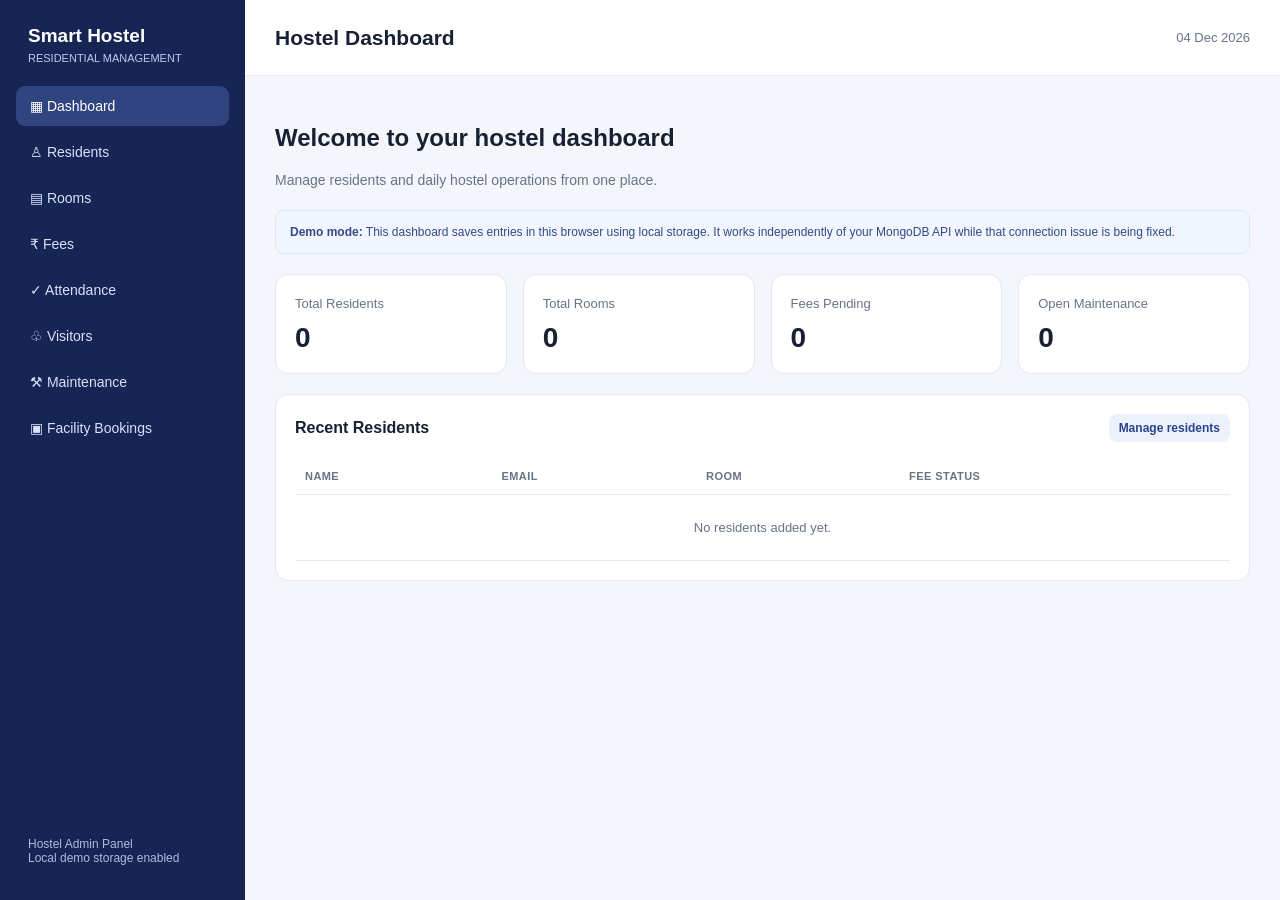
<file: index.html>
<!DOCTYPE html>
<html lang="en">
<head>
<meta charset="UTF-8">
<meta name="viewport" content="width=device-width, initial-scale=1.0">
<title>Smart Hostel Management</title>
<style>
:root{--navy:#172554;--blue:#3157c8;--bg:#f4f6fb;--text:#182033;--muted:#697386;--line:#e5e9f2;--white:#fff;--green:#16845b;--red:#c24141;--amber:#a76512}
*{box-sizing:border-box}body{margin:0;font-family:Inter,Segoe UI,Arial,sans-serif;background:var(--bg);color:var(--text)}
.layout{display:grid;grid-template-columns:245px 1fr;min-height:100vh}.sidebar{background:var(--navy);color:white;padding:25px 16px;display:flex;flex-direction:column;gap:22px}.brand{font-size:19px;font-weight:750;padding:0 12px}.brand small{display:block;font-size:11px;font-weight:400;color:#bdc9ed;margin-top:5px}.nav{display:grid;gap:6px}.nav button{border:0;background:transparent;color:#d9e1fa;text-align:left;padding:12px 14px;border-radius:9px;font-size:14px;cursor:pointer}.nav button:hover,.nav button.active{background:#30447f;color:white}.sidebar-foot{margin-top:auto;color:#aebbe0;font-size:12px;padding:10px 12px}
main{min-width:0}.topbar{height:76px;background:white;border-bottom:1px solid var(--line);display:flex;align-items:center;justify-content:space-between;padding:0 30px}.topbar h1{font-size:21px;margin:0}.date{color:var(--muted);font-size:13px}.content{padding:28px 30px;max-width:1500px;margin:auto}.page{display:none}.page.active{display:block}.welcome{margin:0 0 22px}.welcome p{color:var(--muted);margin:7px 0 0;font-size:14px}
.stats{display:grid;grid-template-columns:repeat(4,minmax(0,1fr));gap:16px;margin:20px 0}.stat,.panel{background:white;border:1px solid var(--line);border-radius:13px;padding:19px}.stat span{font-size:13px;color:var(--muted)}.stat strong{display:block;font-size:28px;margin-top:10px}.panel{margin-bottom:18px}.panel-head{display:flex;align-items:center;justify-content:space-between;gap:12px;margin-bottom:16px}.panel h2{font-size:16px;margin:0}.muted{color:var(--muted);font-size:13px}
.grid2{display:grid;grid-template-columns:1fr 1fr;gap:18px}.form-grid{display:grid;grid-template-columns:repeat(2,minmax(0,1fr));gap:13px}.field{display:grid;gap:6px}.field.full{grid-column:1/-1}label{font-size:12px;color:#4d586e;font-weight:650}input,select,textarea{width:100%;padding:11px 12px;border:1px solid #dce2ed;border-radius:8px;font:inherit;font-size:13px;background:white;color:var(--text)}input:focus,select:focus,textarea:focus{outline:2px solid #dbe5ff;border-color:var(--blue)}.actions{display:flex;gap:8px;flex-wrap:wrap;margin-top:15px}.btn{border:0;border-radius:8px;padding:10px 14px;font-size:13px;font-weight:650;cursor:pointer;background:var(--blue);color:white}.btn.secondary{background:#edf1fb;color:#29448e}.btn.danger{background:#fff0f0;color:var(--red)}.btn.small{padding:7px 10px;font-size:12px}
.table-wrap{overflow:auto}table{width:100%;border-collapse:collapse;min-width:650px}th,td{text-align:left;padding:12px 10px;border-bottom:1px solid var(--line);font-size:13px}th{font-size:11px;text-transform:uppercase;letter-spacing:.04em;color:var(--muted);font-weight:700}td{vertical-align:middle}.pill{display:inline-block;padding:4px 8px;border-radius:30px;font-size:11px;font-weight:700;background:#eaf7f0;color:var(--green)}.pill.pending{background:#fff5e7;color:var(--amber)}.pill.out{background:#fff0f0;color:var(--red)}.empty{text-align:center;color:var(--muted);padding:25px}.search{max-width:260px}.toast{position:fixed;right:22px;bottom:22px;background:#172554;color:white;padding:13px 18px;border-radius:9px;box-shadow:0 8px 30px #15244b30;display:none;z-index:10}.toast.show{display:block}.hint{background:#f0f5ff;border:1px solid #dce7ff;color:#344b83;padding:12px 14px;border-radius:9px;font-size:12px;line-height:1.5;margin-bottom:18px}
@media(max-width:900px){.layout{grid-template-columns:1fr}.sidebar{padding:14px;gap:12px}.nav{grid-template-columns:repeat(3,1fr)}.nav button{font-size:12px;padding:10px}.sidebar-foot{display:none}.stats{grid-template-columns:repeat(2,1fr)}.content{padding:20px 15px}.topbar{padding:0 16px}}
@media(max-width:560px){.grid2{grid-template-columns:1fr}.form-grid{grid-template-columns:1fr}.field.full{grid-column:auto}.nav{grid-template-columns:repeat(2,1fr)}.topbar h1{font-size:17px}}
</style>
</head>
<body>
<div class="layout">
<aside class="sidebar">
  <div class="brand">Smart Hostel <small>RESIDENTIAL MANAGEMENT</small></div>
  <nav class="nav">
    <button class="active" data-page="dashboard">▦ Dashboard</button>
    <button data-page="residents">♙ Residents</button>
    <button data-page="rooms">▤ Rooms</button>
    <button data-page="fees">₹ Fees</button>
    <button data-page="attendance">✓ Attendance</button>
    <button data-page="visitors">♧ Visitors</button>
    <button data-page="maintenance">⚒ Maintenance</button>
    <button data-page="bookings">▣ Facility Bookings</button>
  </nav>
  <div class="sidebar-foot">Hostel Admin Panel<br>Local demo storage enabled</div>
</aside>
<main>
<header class="topbar"><h1 id="pageTitle">Hostel Dashboard</h1><div class="date" id="today"></div></header>
<div class="content">
<section class="page active" id="dashboard">
  <div class="welcome"><h2>Welcome to your hostel dashboard</h2><p>Manage residents and daily hostel operations from one place.</p></div>
  <div class="hint"><b>Demo mode:</b> This dashboard saves entries in this browser using local storage. It works independently of your MongoDB API while that connection issue is being fixed.</div>
  <div class="stats">
    <div class="stat"><span>Total Residents</span><strong id="statResidents">0</strong></div>
    <div class="stat"><span>Total Rooms</span><strong id="statRooms">0</strong></div>
    <div class="stat"><span>Fees Pending</span><strong id="statPending">0</strong></div>
    <div class="stat"><span>Open Maintenance</span><strong id="statMaintenance">0</strong></div>
  </div>
  <div class="panel"><div class="panel-head"><h2>Recent Residents</h2><button class="btn secondary small" onclick="showPage('residents')">Manage residents</button></div><div class="table-wrap"><table><thead><tr><th>Name</th><th>Email</th><th>Room</th><th>Fee status</th></tr></thead><tbody id="recentRows"></tbody></table></div></div>
</section>
<section class="page" id="residents">
  <div class="panel"><div class="panel-head"><h2 id="residentFormTitle">Add Resident</h2><span class="muted">Resident records</span></div>
  <form id="residentForm"><input type="hidden" id="residentId"><div class="form-grid">
    <div class="field"><label for="rName">Full name</label><input id="rName" required placeholder="Enter resident name"></div>
    <div class="field"><label for="rRoll">Roll number</label><input id="rRoll" required placeholder="Enter roll number"></div>
    <div class="field"><label for="rEmail">Email</label><input id="rEmail" type="email" required placeholder="name@example.com"></div>
    <div class="field"><label for="rPhone">Phone</label><input id="rPhone" required placeholder="10-digit phone number"></div>
    <div class="field"><label for="rRoom">Room number</label><input id="rRoom" placeholder="e.g. 101"></div>
    <div class="field"><label for="rCourse">Course</label><input id="rCourse" required placeholder="e.g. B.Tech"></div>
    <div class="field"><label for="rFee">Fee status</label><select id="rFee"><option>Pending</option><option>Paid</option></select></div>
  </div><div class="actions"><button class="btn" type="submit">Save Resident</button><button class="btn secondary" type="button" onclick="resetResidentForm()">Clear</button></div></form></div>
  <div class="panel"><div class="panel-head"><h2>Resident Records</h2><input class="search" id="residentSearch" placeholder="Search residents..."></div><div class="table-wrap"><table><thead><tr><th>Name</th><th>Roll no.</th><th>Email</th><th>Phone</th><th>Room</th><th>Course</th><th>Fee</th><th>Actions</th></tr></thead><tbody id="residentRows"></tbody></table></div></div>
</section>
<section class="page" id="rooms">
  <div class="panel"><div class="panel-head"><h2>Add Room</h2></div><form id="roomForm"><div class="form-grid"><div class="field"><label>Room number</label><input id="roomNumber" required></div><div class="field"><label>Capacity</label><input id="roomCapacity" type="number" min="1" value="2" required></div><div class="field"><label>Room type</label><select id="roomType"><option>Standard</option><option>AC</option><option>Non-AC</option></select></div></div><div class="actions"><button class="btn">Save Room</button></div></form></div>
  <div class="panel"><h2>Room Records</h2><div class="table-wrap"><table><thead><tr><th>Room</th><th>Capacity</th><th>Type</th><th>Actions</th></tr></thead><tbody id="roomRows"></tbody></table></div></div>
</section>
<section class="page" id="fees">
  <div class="panel"><h2>Fee Management</h2><p class="muted">Update a resident's fee status from the resident form, or use the action below.</p><div class="table-wrap"><table><thead><tr><th>Resident</th><th>Room</th><th>Fee status</th><th>Action</th></tr></thead><tbody id="feeRows"></tbody></table></div></div>
</section>
<section class="page" id="attendance">
  <div class="panel"><h2>Mark Attendance</h2><form id="attendanceForm"><div class="form-grid"><div class="field"><label>Resident</label><select id="attendanceResident" required></select></div><div class="field"><label>Status</label><select id="attendanceStatus"><option>Present</option><option>Absent</option><option>Leave</option></select></div></div><div class="actions"><button class="btn">Save Attendance</button></div></form></div>
  <div class="panel"><h2>Attendance Records</h2><div class="table-wrap"><table><thead><tr><th>Date</th><th>Resident</th><th>Status</th></tr></thead><tbody id="attendanceRows"></tbody></table></div></div>
</section>
<section class="page" id="visitors">
  <div class="panel"><h2>Register Visitor</h2><form id="visitorForm"><div class="form-grid"><div class="field"><label>Visitor name</label><input id="visitorName" required></div><div class="field"><label>Visiting resident</label><select id="visitorResident" required></select></div><div class="field"><label>Phone</label><input id="visitorPhone" required></div><div class="field"><label>Visit purpose</label><input id="visitorPurpose" required></div></div><div class="actions"><button class="btn">Register Visitor</button></div></form></div>
  <div class="panel"><h2>Visitor Records</h2><div class="table-wrap"><table><thead><tr><th>Date</th><th>Visitor</th><th>Resident</th><th>Phone</th><th>Purpose</th></tr></thead><tbody id="visitorRows"></tbody></table></div></div>
</section>
<section class="page" id="maintenance">
  <div class="panel"><h2>Submit Maintenance Request</h2><form id="maintenanceForm"><div class="form-grid"><div class="field"><label>Room number</label><input id="maintenanceRoom" required></div><div class="field"><label>Issue</label><input id="maintenanceIssue" required placeholder="e.g. Fan not working"></div><div class="field full"><label>Description</label><textarea id="maintenanceDescription" rows="3"></textarea></div></div><div class="actions"><button class="btn">Submit Request</button></div></form></div>
  <div class="panel"><h2>Maintenance Records</h2><div class="table-wrap"><table><thead><tr><th>Date</th><th>Room</th><th>Issue</th><th>Description</th><th>Status</th><th>Action</th></tr></thead><tbody id="maintenanceRows"></tbody></table></div></div>
</section>
<section class="page" id="bookings">
  <div class="panel"><h2>Book a Facility</h2><form id="bookingForm"><div class="form-grid"><div class="field"><label>Resident</label><select id="bookingResident" required></select></div><div class="field"><label>Facility</label><select id="bookingFacility"><option>Study Room</option><option>Sports Area</option><option>Common Hall</option><option>Gym</option></select></div><div class="field"><label>Date</label><input id="bookingDate" type="date" required></div><div class="field"><label>Time</label><input id="bookingTime" type="time" required></div></div><div class="actions"><button class="btn">Create Booking</button></div></form></div>
  <div class="panel"><h2>Facility Bookings</h2><div class="table-wrap"><table><thead><tr><th>Resident</th><th>Facility</th><th>Date</th><th>Time</th><th>Action</th></tr></thead><tbody id="bookingRows"></tbody></table></div></div>
</section>
</div></main></div><div class="toast" id="toast"></div>
<script>
const keys={residents:"shm_residents",rooms:"shm_rooms",attendance:"shm_attendance",visitors:"shm_visitors",maintenance:"shm_maintenance",bookings:"shm_bookings"};
const get=k=>JSON.parse(localStorage.getItem(keys[k])||"[]"),save=(k,v)=>localStorage.setItem(keys[k],JSON.stringify(v));
const $=id=>document.getElementById(id);
const esc=s=>String(s??"").replace(/[&<>"']/g,c=>({"&":"&amp;","<":"&lt;",">":"&gt;",'"':"&quot;","'":"&#39;"}[c]));
function toast(msg){$("toast").textContent=msg;$("toast").classList.add("show");setTimeout(()=>$("toast").classList.remove("show"),2400)}
const pageNames={dashboard:"Hostel Dashboard",residents:"Resident Management",rooms:"Room Management",fees:"Fee Management",attendance:"Attendance Management",visitors:"Visitor Management",maintenance:"Maintenance Requests",bookings:"Facility Bookings"};
function showPage(id){document.querySelectorAll(".page").forEach(p=>p.classList.toggle("active",p.id===id));document.querySelectorAll("[data-page]").forEach(b=>b.classList.toggle("active",b.dataset.page===id));$("pageTitle").textContent=pageNames[id]||"Hostel Dashboard";renderAll()}
document.querySelectorAll("[data-page]").forEach(b=>b.addEventListener("click",()=>showPage(b.dataset.page)));
$("today").textContent=new Date().toLocaleDateString("en-IN",{day:"2-digit",month:"short",year:"numeric"});
function resetResidentForm(){$("residentForm").reset();$("residentId").value="";$("residentFormTitle").textContent="Add Resident"}
$("residentForm").addEventListener("submit",e=>{e.preventDefault();let a=get("residents"),id=$("residentId").value;let item={id:id||crypto.randomUUID(),name:$("rName").value.trim(),roll:$("rRoll").value.trim(),email:$("rEmail").value.trim(),phone:$("rPhone").value.trim(),room:$("rRoom").value.trim(),course:$("rCourse").value.trim(),fee:$("rFee").value};if(id){a=a.map(x=>x.id===id?item:x);toast("Resident updated")}else{a.push(item);toast("Resident saved on this device")}save("residents",a);resetResidentForm();renderAll()});
function editResident(id){let x=get("residents").find(x=>x.id===id);if(!x)return;$("residentId").value=x.id;$("rName").value=x.name;$("rRoll").value=x.roll;$("rEmail").value=x.email;$("rPhone").value=x.phone;$("rRoom").value=x.room;$("rCourse").value=x.course;$("rFee").value=x.fee;$("residentFormTitle").textContent="Update Resident";showPage("residents");window.scrollTo(0,0)}
function deleteResident(id){if(!confirm("Delete this resident?"))return;save("residents",get("residents").filter(x=>x.id!==id));renderAll();toast("Resident deleted")}
$("residentSearch").addEventListener("input",renderResidents);
function renderResidents(){let q=$("residentSearch").value.toLowerCase(),a=get("residents").filter(x=>[x.name,x.roll,x.email,x.phone,x.room,x.course].join(" ").toLowerCase().includes(q));$("residentRows").innerHTML=a.length?a.map(x=>`<tr><td>${esc(x.name)}</td><td>${esc(x.roll)}</td><td>${esc(x.email)}</td><td>${esc(x.phone)}</td><td>${esc(x.room||"—")}</td><td>${esc(x.course)}</td><td><span class="pill ${x.fee==="Pending"?"pending":""}">${esc(x.fee)}</span></td><td><button class="btn secondary small" onclick="editResident('${x.id}')">Edit</button> <button class="btn danger small" onclick="deleteResident('${x.id}')">Delete</button></td></tr>`).join(""):`<tr><td colspan="8" class="empty">No residents added yet.</td></tr>`}
$("roomForm").addEventListener("submit",e=>{e.preventDefault();let a=get("rooms"),n=$("roomNumber").value.trim();if(a.some(x=>x.number===n)){toast("Room already exists");return}a.push({id:crypto.randomUUID(),number:n,capacity:$("roomCapacity").value,type:$("roomType").value});save("rooms",a);e.target.reset();renderAll();toast("Room saved")});
function deleteRoom(id){save("rooms",get("rooms").filter(x=>x.id!==id));renderAll();toast("Room deleted")}
function renderRooms(){$("roomRows").innerHTML=get("rooms").map(x=>`<tr><td>${esc(x.number)}</td><td>${esc(x.capacity)}</td><td>${esc(x.type)}</td><td><button class="btn danger small" onclick="deleteRoom('${x.id}')">Delete</button></td></tr>`).join("")||`<tr><td colspan="4" class="empty">No rooms added yet.</td></tr>`}
function renderFees(){let a=get("residents");$("feeRows").innerHTML=a.map(x=>`<tr><td>${esc(x.name)}</td><td>${esc(x.room||"—")}</td><td><span class="pill ${x.fee==="Pending"?"pending":""}">${esc(x.fee)}</span></td><td><button class="btn secondary small" onclick="toggleFee('${x.id}')">Mark ${x.fee==="Paid"?"Pending":"Paid"}</button></td></tr>`).join("")||`<tr><td colspan="4" class="empty">No resident records.</td></tr>`}
function toggleFee(id){save("residents",get("residents").map(x=>x.id===id?{...x,fee:x.fee==="Paid"?"Pending":"Paid"}:x));renderAll();toast("Fee status updated")}
function fillResidentSelects(){let opts=get("residents").map(x=>`<option value="${esc(x.id)}">${esc(x.name)}</option>`).join("");["attendanceResident","visitorResident","bookingResident"].forEach(id=>$(id).innerHTML=opts||'<option value="">Add a resident first</option>')}
$("attendanceForm").addEventListener("submit",e=>{e.preventDefault();let a=get("attendance");a.unshift({id:crypto.randomUUID(),date:new Date().toLocaleDateString("en-IN"),resident:get("residents").find(x=>x.id===$("attendanceResident").value)?.name||"",status:$("attendanceStatus").value});save("attendance",a);renderAll();toast("Attendance saved")});
$("visitorForm").addEventListener("submit",e=>{e.preventDefault();let a=get("visitors");a.unshift({id:crypto.randomUUID(),date:new Date().toLocaleDateString("en-IN"),name:$("visitorName").value,resident:get("residents").find(x=>x.id===$("visitorResident").value)?.name||"",phone:$("visitorPhone").value,purpose:$("visitorPurpose").value});save("visitors",a);e.target.reset();renderAll();toast("Visitor registered")});
$("maintenanceForm").addEventListener("submit",e=>{e.preventDefault();let a=get("maintenance");a.unshift({id:crypto.randomUUID(),date:new Date().toLocaleDateString("en-IN"),room:$("maintenanceRoom").value,issue:$("maintenanceIssue").value,description:$("maintenanceDescription").value,status:"Open"});save("maintenance",a);e.target.reset();renderAll();toast("Maintenance request submitted")});
function closeMaintenance(id){save("maintenance",get("maintenance").map(x=>x.id===id?{...x,status:"Resolved"}:x));renderAll();toast("Request marked resolved")}
$("bookingForm").addEventListener("submit",e=>{e.preventDefault();let a=get("bookings");a.unshift({id:crypto.randomUUID(),resident:get("residents").find(x=>x.id===$("bookingResident").value)?.name||"",facility:$("bookingFacility").value,date:$("bookingDate").value,time:$("bookingTime").value});save("bookings",a);e.target.reset();renderAll();toast("Facility booked")});
function deleteBooking(id){save("bookings",get("bookings").filter(x=>x.id!==id));renderAll();toast("Booking cancelled")}
function renderAll(){let r=get("residents"),m=get("maintenance");$("statResidents").textContent=r.length;$("statRooms").textContent=get("rooms").length;$("statPending").textContent=r.filter(x=>x.fee==="Pending").length;$("statMaintenance").textContent=m.filter(x=>x.status==="Open").length;$("recentRows").innerHTML=r.slice(-5).reverse().map(x=>`<tr><td>${esc(x.name)}</td><td>${esc(x.email)}</td><td>${esc(x.room||"—")}</td><td><span class="pill ${x.fee==="Pending"?"pending":""}">${esc(x.fee)}</span></td></tr>`).join("")||`<tr><td colspan="4" class="empty">No residents added yet.</td></tr>`;renderResidents();renderRooms();renderFees();fillResidentSelects();$("attendanceRows").innerHTML=get("attendance").map(x=>`<tr><td>${esc(x.date)}</td><td>${esc(x.resident)}</td><td>${esc(x.status)}</td></tr>`).join("")||`<tr><td colspan="3" class="empty">No attendance records.</td></tr>`;$("visitorRows").innerHTML=get("visitors").map(x=>`<tr><td>${esc(x.date)}</td><td>${esc(x.name)}</td><td>${esc(x.resident)}</td><td>${esc(x.phone)}</td><td>${esc(x.purpose)}</td></tr>`).join("")||`<tr><td colspan="5" class="empty">No visitors registered.</td></tr>`;$("maintenanceRows").innerHTML=m.map(x=>`<tr><td>${esc(x.date)}</td><td>${esc(x.room)}</td><td>${esc(x.issue)}</td><td>${esc(x.description)}</td><td><span class="pill ${x.status==="Open"?"pending":""}">${esc(x.status)}</span></td><td>${x.status==="Open"?`<button class="btn secondary small" onclick="closeMaintenance('${x.id}')">Resolve</button>`:"—"}</td></tr>`).join("")||`<tr><td colspan="6" class="empty">No requests submitted.</td></tr>`;$("bookingRows").innerHTML=get("bookings").map(x=>`<tr><td>${esc(x.resident)}</td><td>${esc(x.facility)}</td><td>${esc(x.date)}</td><td>${esc(x.time)}</td><td><button class="btn danger small" onclick="deleteBooking('${x.id}')">Cancel</button></td></tr>`).join("")||`<tr><td colspan="5" class="empty">No bookings yet.</td></tr>`}
renderAll();
</script>
</body>
</html>
</file>
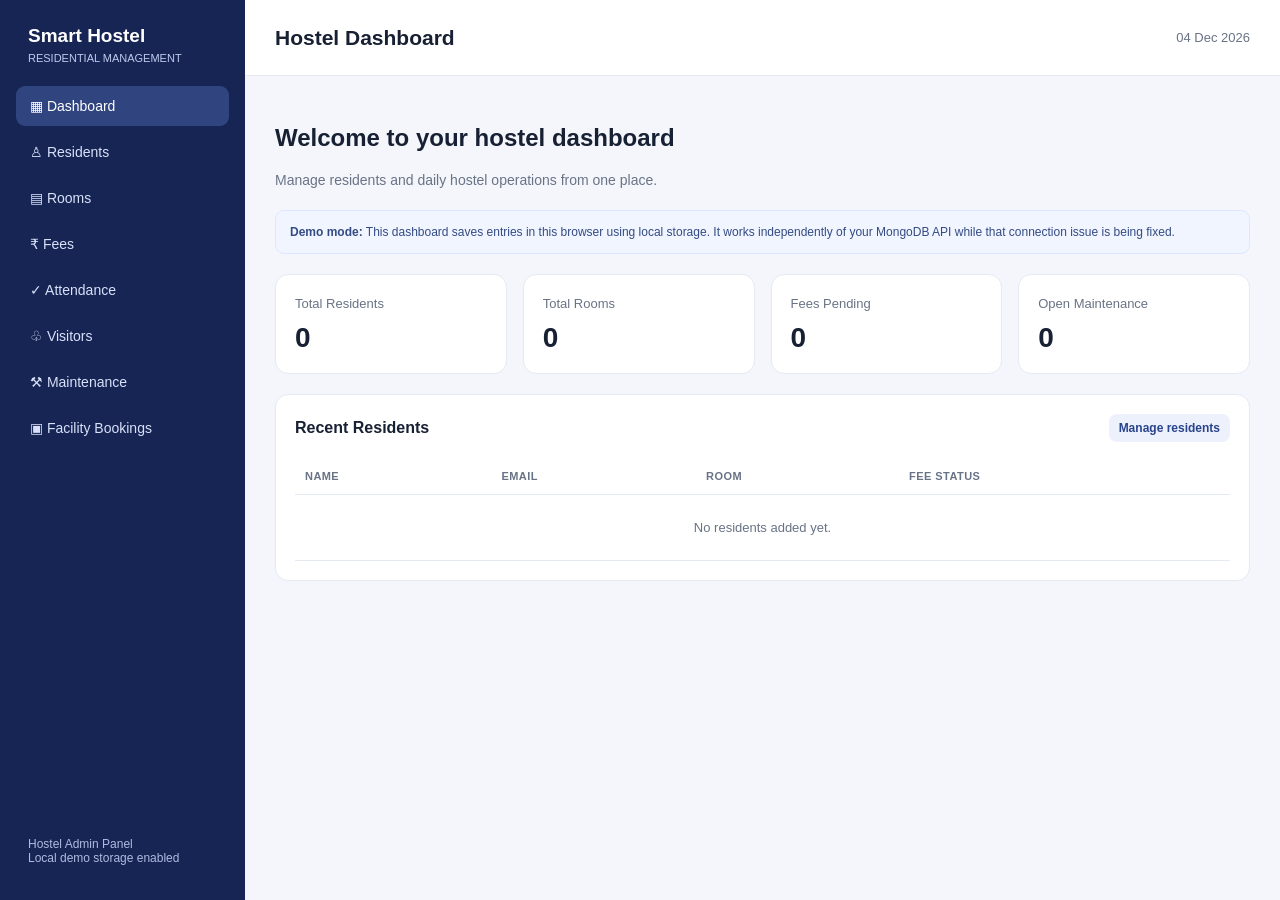
<file: smart_hostel_dashboard.html>
<!DOCTYPE html>
<html lang="en">
<head>
<meta charset="UTF-8">
<meta name="viewport" content="width=device-width, initial-scale=1.0">
<title>Smart Hostel Management</title>
<style>
:root{--navy:#172554;--blue:#3157c8;--bg:#f4f6fb;--text:#182033;--muted:#697386;--line:#e5e9f2;--white:#fff;--green:#16845b;--red:#c24141;--amber:#a76512}
*{box-sizing:border-box}body{margin:0;font-family:Inter,Segoe UI,Arial,sans-serif;background:var(--bg);color:var(--text)}
.layout{display:grid;grid-template-columns:245px 1fr;min-height:100vh}.sidebar{background:var(--navy);color:white;padding:25px 16px;display:flex;flex-direction:column;gap:22px}.brand{font-size:19px;font-weight:750;padding:0 12px}.brand small{display:block;font-size:11px;font-weight:400;color:#bdc9ed;margin-top:5px}.nav{display:grid;gap:6px}.nav button{border:0;background:transparent;color:#d9e1fa;text-align:left;padding:12px 14px;border-radius:9px;font-size:14px;cursor:pointer}.nav button:hover,.nav button.active{background:#30447f;color:white}.sidebar-foot{margin-top:auto;color:#aebbe0;font-size:12px;padding:10px 12px}
main{min-width:0}.topbar{height:76px;background:white;border-bottom:1px solid var(--line);display:flex;align-items:center;justify-content:space-between;padding:0 30px}.topbar h1{font-size:21px;margin:0}.date{color:var(--muted);font-size:13px}.content{padding:28px 30px;max-width:1500px;margin:auto}.page{display:none}.page.active{display:block}.welcome{margin:0 0 22px}.welcome p{color:var(--muted);margin:7px 0 0;font-size:14px}
.stats{display:grid;grid-template-columns:repeat(4,minmax(0,1fr));gap:16px;margin:20px 0}.stat,.panel{background:white;border:1px solid var(--line);border-radius:13px;padding:19px}.stat span{font-size:13px;color:var(--muted)}.stat strong{display:block;font-size:28px;margin-top:10px}.panel{margin-bottom:18px}.panel-head{display:flex;align-items:center;justify-content:space-between;gap:12px;margin-bottom:16px}.panel h2{font-size:16px;margin:0}.muted{color:var(--muted);font-size:13px}
.grid2{display:grid;grid-template-columns:1fr 1fr;gap:18px}.form-grid{display:grid;grid-template-columns:repeat(2,minmax(0,1fr));gap:13px}.field{display:grid;gap:6px}.field.full{grid-column:1/-1}label{font-size:12px;color:#4d586e;font-weight:650}input,select,textarea{width:100%;padding:11px 12px;border:1px solid #dce2ed;border-radius:8px;font:inherit;font-size:13px;background:white;color:var(--text)}input:focus,select:focus,textarea:focus{outline:2px solid #dbe5ff;border-color:var(--blue)}.actions{display:flex;gap:8px;flex-wrap:wrap;margin-top:15px}.btn{border:0;border-radius:8px;padding:10px 14px;font-size:13px;font-weight:650;cursor:pointer;background:var(--blue);color:white}.btn.secondary{background:#edf1fb;color:#29448e}.btn.danger{background:#fff0f0;color:var(--red)}.btn.small{padding:7px 10px;font-size:12px}
.table-wrap{overflow:auto}table{width:100%;border-collapse:collapse;min-width:650px}th,td{text-align:left;padding:12px 10px;border-bottom:1px solid var(--line);font-size:13px}th{font-size:11px;text-transform:uppercase;letter-spacing:.04em;color:var(--muted);font-weight:700}td{vertical-align:middle}.pill{display:inline-block;padding:4px 8px;border-radius:30px;font-size:11px;font-weight:700;background:#eaf7f0;color:var(--green)}.pill.pending{background:#fff5e7;color:var(--amber)}.pill.out{background:#fff0f0;color:var(--red)}.empty{text-align:center;color:var(--muted);padding:25px}.search{max-width:260px}.toast{position:fixed;right:22px;bottom:22px;background:#172554;color:white;padding:13px 18px;border-radius:9px;box-shadow:0 8px 30px #15244b30;display:none;z-index:10}.toast.show{display:block}.hint{background:#f0f5ff;border:1px solid #dce7ff;color:#344b83;padding:12px 14px;border-radius:9px;font-size:12px;line-height:1.5;margin-bottom:18px}
@media(max-width:900px){.layout{grid-template-columns:1fr}.sidebar{padding:14px;gap:12px}.nav{grid-template-columns:repeat(3,1fr)}.nav button{font-size:12px;padding:10px}.sidebar-foot{display:none}.stats{grid-template-columns:repeat(2,1fr)}.content{padding:20px 15px}.topbar{padding:0 16px}}
@media(max-width:560px){.grid2{grid-template-columns:1fr}.form-grid{grid-template-columns:1fr}.field.full{grid-column:auto}.nav{grid-template-columns:repeat(2,1fr)}.topbar h1{font-size:17px}}
</style>
</head>
<body>
<div class="layout">
<aside class="sidebar">
  <div class="brand">Smart Hostel <small>RESIDENTIAL MANAGEMENT</small></div>
  <nav class="nav">
    <button class="active" data-page="dashboard">▦ Dashboard</button>
    <button data-page="residents">♙ Residents</button>
    <button data-page="rooms">▤ Rooms</button>
    <button data-page="fees">₹ Fees</button>
    <button data-page="attendance">✓ Attendance</button>
    <button data-page="visitors">♧ Visitors</button>
    <button data-page="maintenance">⚒ Maintenance</button>
    <button data-page="bookings">▣ Facility Bookings</button>
  </nav>
  <div class="sidebar-foot">Hostel Admin Panel<br>Local demo storage enabled</div>
</aside>
<main>
<header class="topbar"><h1 id="pageTitle">Hostel Dashboard</h1><div class="date" id="today"></div></header>
<div class="content">
<section class="page active" id="dashboard">
  <div class="welcome"><h2>Welcome to your hostel dashboard</h2><p>Manage residents and daily hostel operations from one place.</p></div>
  <div class="hint"><b>Demo mode:</b> This dashboard saves entries in this browser using local storage. It works independently of your MongoDB API while that connection issue is being fixed.</div>
  <div class="stats">
    <div class="stat"><span>Total Residents</span><strong id="statResidents">0</strong></div>
    <div class="stat"><span>Total Rooms</span><strong id="statRooms">0</strong></div>
    <div class="stat"><span>Fees Pending</span><strong id="statPending">0</strong></div>
    <div class="stat"><span>Open Maintenance</span><strong id="statMaintenance">0</strong></div>
  </div>
  <div class="panel"><div class="panel-head"><h2>Recent Residents</h2><button class="btn secondary small" onclick="showPage('residents')">Manage residents</button></div><div class="table-wrap"><table><thead><tr><th>Name</th><th>Email</th><th>Room</th><th>Fee status</th></tr></thead><tbody id="recentRows"></tbody></table></div></div>
</section>
<section class="page" id="residents">
  <div class="panel"><div class="panel-head"><h2 id="residentFormTitle">Add Resident</h2><span class="muted">Resident records</span></div>
  <form id="residentForm"><input type="hidden" id="residentId"><div class="form-grid">
    <div class="field"><label for="rName">Full name</label><input id="rName" required placeholder="Enter resident name"></div>
    <div class="field"><label for="rRoll">Roll number</label><input id="rRoll" required placeholder="Enter roll number"></div>
    <div class="field"><label for="rEmail">Email</label><input id="rEmail" type="email" required placeholder="name@example.com"></div>
    <div class="field"><label for="rPhone">Phone</label><input id="rPhone" required placeholder="10-digit phone number"></div>
    <div class="field"><label for="rRoom">Room number</label><input id="rRoom" placeholder="e.g. 101"></div>
    <div class="field"><label for="rCourse">Course</label><input id="rCourse" required placeholder="e.g. B.Tech"></div>
    <div class="field"><label for="rFee">Fee status</label><select id="rFee"><option>Pending</option><option>Paid</option></select></div>
  </div><div class="actions"><button class="btn" type="submit">Save Resident</button><button class="btn secondary" type="button" onclick="resetResidentForm()">Clear</button></div></form></div>
  <div class="panel"><div class="panel-head"><h2>Resident Records</h2><input class="search" id="residentSearch" placeholder="Search residents..."></div><div class="table-wrap"><table><thead><tr><th>Name</th><th>Roll no.</th><th>Email</th><th>Phone</th><th>Room</th><th>Course</th><th>Fee</th><th>Actions</th></tr></thead><tbody id="residentRows"></tbody></table></div></div>
</section>
<section class="page" id="rooms">
  <div class="panel"><div class="panel-head"><h2>Add Room</h2></div><form id="roomForm"><div class="form-grid"><div class="field"><label>Room number</label><input id="roomNumber" required></div><div class="field"><label>Capacity</label><input id="roomCapacity" type="number" min="1" value="2" required></div><div class="field"><label>Room type</label><select id="roomType"><option>Standard</option><option>AC</option><option>Non-AC</option></select></div></div><div class="actions"><button class="btn">Save Room</button></div></form></div>
  <div class="panel"><h2>Room Records</h2><div class="table-wrap"><table><thead><tr><th>Room</th><th>Capacity</th><th>Type</th><th>Actions</th></tr></thead><tbody id="roomRows"></tbody></table></div></div>
</section>
<section class="page" id="fees">
  <div class="panel"><h2>Fee Management</h2><p class="muted">Update a resident's fee status from the resident form, or use the action below.</p><div class="table-wrap"><table><thead><tr><th>Resident</th><th>Room</th><th>Fee status</th><th>Action</th></tr></thead><tbody id="feeRows"></tbody></table></div></div>
</section>
<section class="page" id="attendance">
  <div class="panel"><h2>Mark Attendance</h2><form id="attendanceForm"><div class="form-grid"><div class="field"><label>Resident</label><select id="attendanceResident" required></select></div><div class="field"><label>Status</label><select id="attendanceStatus"><option>Present</option><option>Absent</option><option>Leave</option></select></div></div><div class="actions"><button class="btn">Save Attendance</button></div></form></div>
  <div class="panel"><h2>Attendance Records</h2><div class="table-wrap"><table><thead><tr><th>Date</th><th>Resident</th><th>Status</th></tr></thead><tbody id="attendanceRows"></tbody></table></div></div>
</section>
<section class="page" id="visitors">
  <div class="panel"><h2>Register Visitor</h2><form id="visitorForm"><div class="form-grid"><div class="field"><label>Visitor name</label><input id="visitorName" required></div><div class="field"><label>Visiting resident</label><select id="visitorResident" required></select></div><div class="field"><label>Phone</label><input id="visitorPhone" required></div><div class="field"><label>Visit purpose</label><input id="visitorPurpose" required></div></div><div class="actions"><button class="btn">Register Visitor</button></div></form></div>
  <div class="panel"><h2>Visitor Records</h2><div class="table-wrap"><table><thead><tr><th>Date</th><th>Visitor</th><th>Resident</th><th>Phone</th><th>Purpose</th></tr></thead><tbody id="visitorRows"></tbody></table></div></div>
</section>
<section class="page" id="maintenance">
  <div class="panel"><h2>Submit Maintenance Request</h2><form id="maintenanceForm"><div class="form-grid"><div class="field"><label>Room number</label><input id="maintenanceRoom" required></div><div class="field"><label>Issue</label><input id="maintenanceIssue" required placeholder="e.g. Fan not working"></div><div class="field full"><label>Description</label><textarea id="maintenanceDescription" rows="3"></textarea></div></div><div class="actions"><button class="btn">Submit Request</button></div></form></div>
  <div class="panel"><h2>Maintenance Records</h2><div class="table-wrap"><table><thead><tr><th>Date</th><th>Room</th><th>Issue</th><th>Description</th><th>Status</th><th>Action</th></tr></thead><tbody id="maintenanceRows"></tbody></table></div></div>
</section>
<section class="page" id="bookings">
  <div class="panel"><h2>Book a Facility</h2><form id="bookingForm"><div class="form-grid"><div class="field"><label>Resident</label><select id="bookingResident" required></select></div><div class="field"><label>Facility</label><select id="bookingFacility"><option>Study Room</option><option>Sports Area</option><option>Common Hall</option><option>Gym</option></select></div><div class="field"><label>Date</label><input id="bookingDate" type="date" required></div><div class="field"><label>Time</label><input id="bookingTime" type="time" required></div></div><div class="actions"><button class="btn">Create Booking</button></div></form></div>
  <div class="panel"><h2>Facility Bookings</h2><div class="table-wrap"><table><thead><tr><th>Resident</th><th>Facility</th><th>Date</th><th>Time</th><th>Action</th></tr></thead><tbody id="bookingRows"></tbody></table></div></div>
</section>
</div></main></div><div class="toast" id="toast"></div>
<script>
const keys={residents:"shm_residents",rooms:"shm_rooms",attendance:"shm_attendance",visitors:"shm_visitors",maintenance:"shm_maintenance",bookings:"shm_bookings"};
const get=k=>JSON.parse(localStorage.getItem(keys[k])||"[]"),save=(k,v)=>localStorage.setItem(keys[k],JSON.stringify(v));
const $=id=>document.getElementById(id);
const esc=s=>String(s??"").replace(/[&<>"']/g,c=>({"&":"&amp;","<":"&lt;",">":"&gt;",'"':"&quot;","'":"&#39;"}[c]));
function toast(msg){$("toast").textContent=msg;$("toast").classList.add("show");setTimeout(()=>$("toast").classList.remove("show"),2400)}
const pageNames={dashboard:"Hostel Dashboard",residents:"Resident Management",rooms:"Room Management",fees:"Fee Management",attendance:"Attendance Management",visitors:"Visitor Management",maintenance:"Maintenance Requests",bookings:"Facility Bookings"};
function showPage(id){document.querySelectorAll(".page").forEach(p=>p.classList.toggle("active",p.id===id));document.querySelectorAll("[data-page]").forEach(b=>b.classList.toggle("active",b.dataset.page===id));$("pageTitle").textContent=pageNames[id]||"Hostel Dashboard";renderAll()}
document.querySelectorAll("[data-page]").forEach(b=>b.addEventListener("click",()=>showPage(b.dataset.page)));
$("today").textContent=new Date().toLocaleDateString("en-IN",{day:"2-digit",month:"short",year:"numeric"});
function resetResidentForm(){$("residentForm").reset();$("residentId").value="";$("residentFormTitle").textContent="Add Resident"}
$("residentForm").addEventListener("submit",e=>{e.preventDefault();let a=get("residents"),id=$("residentId").value;let item={id:id||crypto.randomUUID(),name:$("rName").value.trim(),roll:$("rRoll").value.trim(),email:$("rEmail").value.trim(),phone:$("rPhone").value.trim(),room:$("rRoom").value.trim(),course:$("rCourse").value.trim(),fee:$("rFee").value};if(id){a=a.map(x=>x.id===id?item:x);toast("Resident updated")}else{a.push(item);toast("Resident saved on this device")}save("residents",a);resetResidentForm();renderAll()});
function editResident(id){let x=get("residents").find(x=>x.id===id);if(!x)return;$("residentId").value=x.id;$("rName").value=x.name;$("rRoll").value=x.roll;$("rEmail").value=x.email;$("rPhone").value=x.phone;$("rRoom").value=x.room;$("rCourse").value=x.course;$("rFee").value=x.fee;$("residentFormTitle").textContent="Update Resident";showPage("residents");window.scrollTo(0,0)}
function deleteResident(id){if(!confirm("Delete this resident?"))return;save("residents",get("residents").filter(x=>x.id!==id));renderAll();toast("Resident deleted")}
$("residentSearch").addEventListener("input",renderResidents);
function renderResidents(){let q=$("residentSearch").value.toLowerCase(),a=get("residents").filter(x=>[x.name,x.roll,x.email,x.phone,x.room,x.course].join(" ").toLowerCase().includes(q));$("residentRows").innerHTML=a.length?a.map(x=>`<tr><td>${esc(x.name)}</td><td>${esc(x.roll)}</td><td>${esc(x.email)}</td><td>${esc(x.phone)}</td><td>${esc(x.room||"—")}</td><td>${esc(x.course)}</td><td><span class="pill ${x.fee==="Pending"?"pending":""}">${esc(x.fee)}</span></td><td><button class="btn secondary small" onclick="editResident('${x.id}')">Edit</button> <button class="btn danger small" onclick="deleteResident('${x.id}')">Delete</button></td></tr>`).join(""):`<tr><td colspan="8" class="empty">No residents added yet.</td></tr>`}
$("roomForm").addEventListener("submit",e=>{e.preventDefault();let a=get("rooms"),n=$("roomNumber").value.trim();if(a.some(x=>x.number===n)){toast("Room already exists");return}a.push({id:crypto.randomUUID(),number:n,capacity:$("roomCapacity").value,type:$("roomType").value});save("rooms",a);e.target.reset();renderAll();toast("Room saved")});
function deleteRoom(id){save("rooms",get("rooms").filter(x=>x.id!==id));renderAll();toast("Room deleted")}
function renderRooms(){$("roomRows").innerHTML=get("rooms").map(x=>`<tr><td>${esc(x.number)}</td><td>${esc(x.capacity)}</td><td>${esc(x.type)}</td><td><button class="btn danger small" onclick="deleteRoom('${x.id}')">Delete</button></td></tr>`).join("")||`<tr><td colspan="4" class="empty">No rooms added yet.</td></tr>`}
function renderFees(){let a=get("residents");$("feeRows").innerHTML=a.map(x=>`<tr><td>${esc(x.name)}</td><td>${esc(x.room||"—")}</td><td><span class="pill ${x.fee==="Pending"?"pending":""}">${esc(x.fee)}</span></td><td><button class="btn secondary small" onclick="toggleFee('${x.id}')">Mark ${x.fee==="Paid"?"Pending":"Paid"}</button></td></tr>`).join("")||`<tr><td colspan="4" class="empty">No resident records.</td></tr>`}
function toggleFee(id){save("residents",get("residents").map(x=>x.id===id?{...x,fee:x.fee==="Paid"?"Pending":"Paid"}:x));renderAll();toast("Fee status updated")}
function fillResidentSelects(){let opts=get("residents").map(x=>`<option value="${esc(x.id)}">${esc(x.name)}</option>`).join("");["attendanceResident","visitorResident","bookingResident"].forEach(id=>$(id).innerHTML=opts||'<option value="">Add a resident first</option>')}
$("attendanceForm").addEventListener("submit",e=>{e.preventDefault();let a=get("attendance");a.unshift({id:crypto.randomUUID(),date:new Date().toLocaleDateString("en-IN"),resident:get("residents").find(x=>x.id===$("attendanceResident").value)?.name||"",status:$("attendanceStatus").value});save("attendance",a);renderAll();toast("Attendance saved")});
$("visitorForm").addEventListener("submit",e=>{e.preventDefault();let a=get("visitors");a.unshift({id:crypto.randomUUID(),date:new Date().toLocaleDateString("en-IN"),name:$("visitorName").value,resident:get("residents").find(x=>x.id===$("visitorResident").value)?.name||"",phone:$("visitorPhone").value,purpose:$("visitorPurpose").value});save("visitors",a);e.target.reset();renderAll();toast("Visitor registered")});
$("maintenanceForm").addEventListener("submit",e=>{e.preventDefault();let a=get("maintenance");a.unshift({id:crypto.randomUUID(),date:new Date().toLocaleDateString("en-IN"),room:$("maintenanceRoom").value,issue:$("maintenanceIssue").value,description:$("maintenanceDescription").value,status:"Open"});save("maintenance",a);e.target.reset();renderAll();toast("Maintenance request submitted")});
function closeMaintenance(id){save("maintenance",get("maintenance").map(x=>x.id===id?{...x,status:"Resolved"}:x));renderAll();toast("Request marked resolved")}
$("bookingForm").addEventListener("submit",e=>{e.preventDefault();let a=get("bookings");a.unshift({id:crypto.randomUUID(),resident:get("residents").find(x=>x.id===$("bookingResident").value)?.name||"",facility:$("bookingFacility").value,date:$("bookingDate").value,time:$("bookingTime").value});save("bookings",a);e.target.reset();renderAll();toast("Facility booked")});
function deleteBooking(id){save("bookings",get("bookings").filter(x=>x.id!==id));renderAll();toast("Booking cancelled")}
function renderAll(){let r=get("residents"),m=get("maintenance");$("statResidents").textContent=r.length;$("statRooms").textContent=get("rooms").length;$("statPending").textContent=r.filter(x=>x.fee==="Pending").length;$("statMaintenance").textContent=m.filter(x=>x.status==="Open").length;$("recentRows").innerHTML=r.slice(-5).reverse().map(x=>`<tr><td>${esc(x.name)}</td><td>${esc(x.email)}</td><td>${esc(x.room||"—")}</td><td><span class="pill ${x.fee==="Pending"?"pending":""}">${esc(x.fee)}</span></td></tr>`).join("")||`<tr><td colspan="4" class="empty">No residents added yet.</td></tr>`;renderResidents();renderRooms();renderFees();fillResidentSelects();$("attendanceRows").innerHTML=get("attendance").map(x=>`<tr><td>${esc(x.date)}</td><td>${esc(x.resident)}</td><td>${esc(x.status)}</td></tr>`).join("")||`<tr><td colspan="3" class="empty">No attendance records.</td></tr>`;$("visitorRows").innerHTML=get("visitors").map(x=>`<tr><td>${esc(x.date)}</td><td>${esc(x.name)}</td><td>${esc(x.resident)}</td><td>${esc(x.phone)}</td><td>${esc(x.purpose)}</td></tr>`).join("")||`<tr><td colspan="5" class="empty">No visitors registered.</td></tr>`;$("maintenanceRows").innerHTML=m.map(x=>`<tr><td>${esc(x.date)}</td><td>${esc(x.room)}</td><td>${esc(x.issue)}</td><td>${esc(x.description)}</td><td><span class="pill ${x.status==="Open"?"pending":""}">${esc(x.status)}</span></td><td>${x.status==="Open"?`<button class="btn secondary small" onclick="closeMaintenance('${x.id}')">Resolve</button>`:"—"}</td></tr>`).join("")||`<tr><td colspan="6" class="empty">No requests submitted.</td></tr>`;$("bookingRows").innerHTML=get("bookings").map(x=>`<tr><td>${esc(x.resident)}</td><td>${esc(x.facility)}</td><td>${esc(x.date)}</td><td>${esc(x.time)}</td><td><button class="btn danger small" onclick="deleteBooking('${x.id}')">Cancel</button></td></tr>`).join("")||`<tr><td colspan="5" class="empty">No bookings yet.</td></tr>`}
renderAll();
</script>
</body>
</html>
</file>
